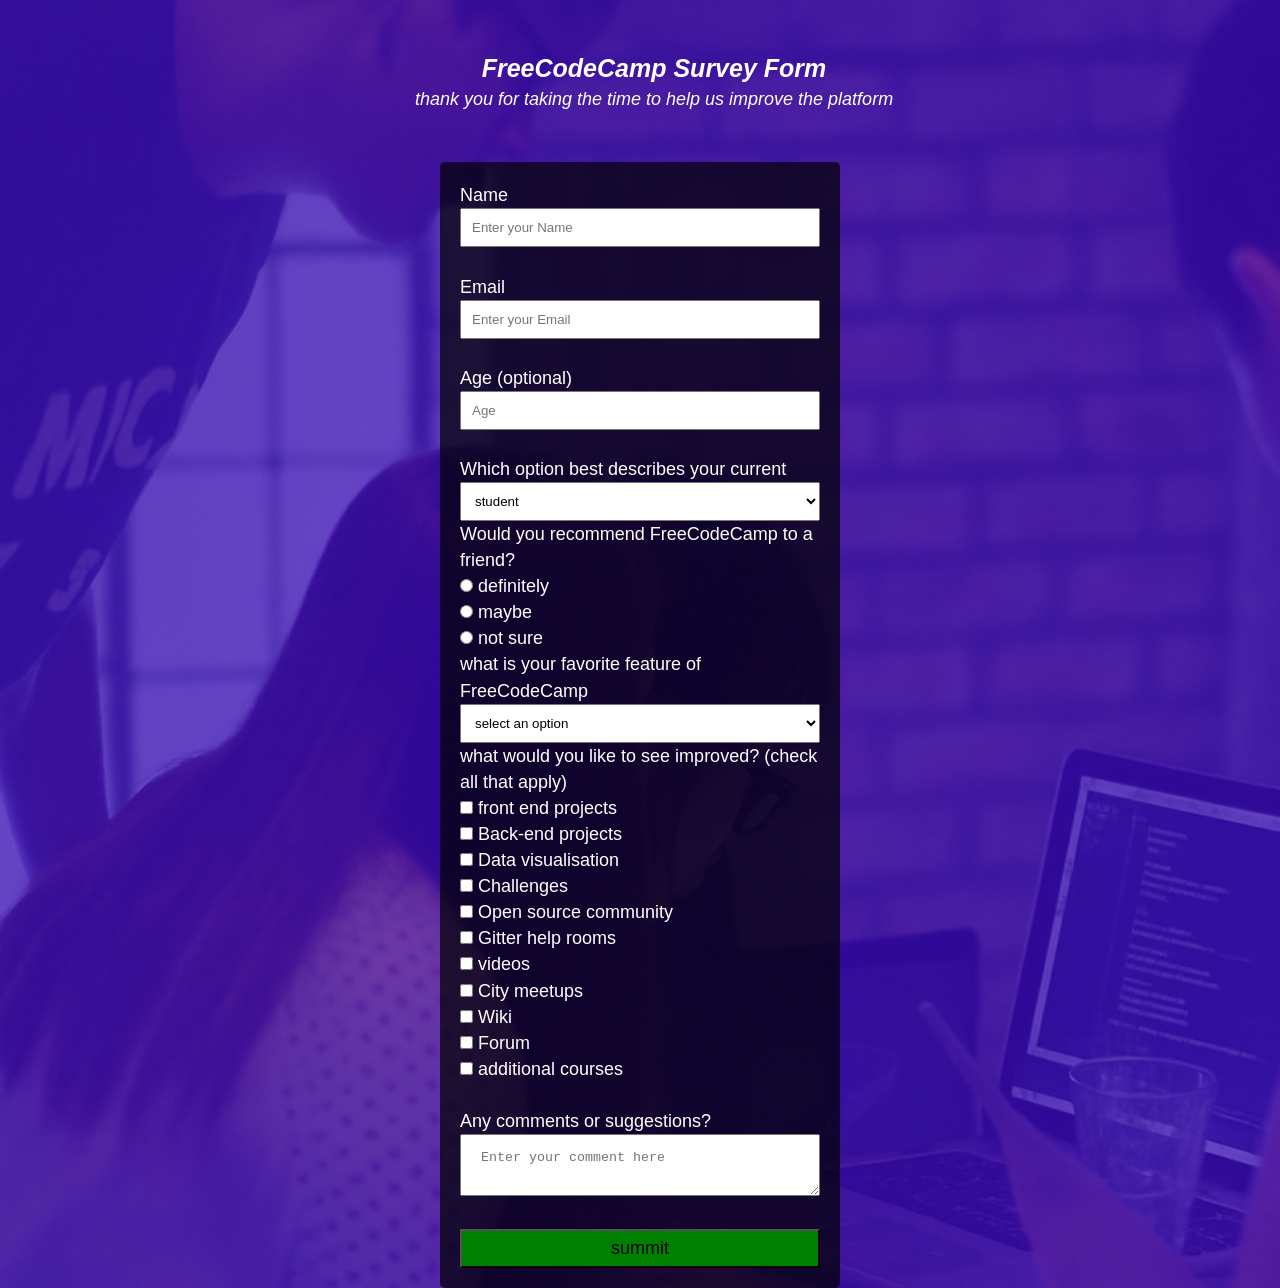
<file: index.html>
<!DOCTYPE html>
<html lang="en">
    <head>
    <meta charset="UTF-8">
    <meta name="viewport" content="width=device-width, initial-scale=1.2">
    <title>Free CodeCamp survey form</title>
    <link rel="stylesheet" href="style/style.css" />
    </head>
    <header>
    <h1>FreeCodeCamp Survey Form</h1>
    <p id="top-para">
      thank you for taking the time to help us improve the platform
    </p>
</header>
  <body>
     <main>
      <form action="submit-data" method="POST">
       
        <div>
          <label>Name</label><br />
          <input
            type="text"
            placeholder="Enter your Name"
            class="name"
          /><br /><br />
          <label>Email</label><br />
          <input
            type="email"
            placeholder="Enter your Email"
            class="name"
          /><br /><br />
          <label>Age (optional)</label><br />
          <input type="number" placeholder="Age" class="name" /><br /><br />
          <label>Which option best describes your current</label><br />
          <select class="name">
            <option value="st">student</option>
            <option value="jb">full time job</option>
            <option value="fl">full time learner</option>
            <option value="ps">prefer not to say</option>
            <option value="or">other</option>
          </select>
          <p>Would you recommend FreeCodeCamp to a friend?</p>
          <label>
            <input type="radio" name="recommend" value="definitely"/>
            definitely
          </label><br>
          <label>
            <input type="radio" name="recommend" value="maybe"/>
            maybe
          </label><br>
          <label>
            <input type="radio" name="recommend" value="not-sure" />
            not sure
          </label><br>


          <label>what is your favorite feature of FreeCodeCamp</label><br />
          <select class="name">
            <option value="">select an option</option>
            <option value="ch">Challenges</option>
            <option value="pj">projects</option>
            <option value="cm">community</option>
            <option value="ps">open source</option>
          </select>
          <p>what would you like to see improved? (check all that apply)</p>
          <input type="checkbox" id="frontendprojects" />
          <label for="front end projects"> front end projects</label><br />
          <input type="checkbox" id="back-endprojects" />
          <label for="Back-end projects">Back-end projects</label><br />
          <input type="checkbox" id="datavisualisation" />
          <label for="Data visualisation">Data visualisation</label><br />
          <input type="checkbox" id="challenges" />
          <label for="Challenges">Challenges</label><br />
          <input type="checkbox" id="opensourcecommunity" />
          <label for="Open source community">Open source community</label><br />
          <input type="checkbox" id="gitterhelprooms" />
          <label for="Gitter help rooms">Gitter help rooms</label><br />
          <input type="checkbox" id="videos" />
          <label for="videos">videos</label><br />
          <input type="checkbox" id="citymeetups" />
          <label for="City meetups">City meetups</label><br />
          <input type="checkbox" id="wiki" />
          <label for="Wiki">Wiki</label><br />
          <input type="checkbox" id="forum" />
          <label for="Forum">Forum</label><br />
          <input type="checkbox" id="additionalcourses" />
          <label for="additional courses">additional courses</label><br /><br />
          <p>Any comments or suggestions?</p>
          <textarea
            id="msg"
            name="message"
            placeholder="Enter your comment here"
          ></textarea
          ><br /><br />
          <button>summit</button>
        </div>
      </form>
    </main>
  </body>
</html>
</file>
<file: style/style.css>
* {
  box-sizing: border-box;
  padding: 0;
  margin: auto;
}

header {
  font-style: italic;
  width: 100%;
  padding-left: 28px;
  margin: 50px 0;
}

h1 {
  font-size: 25px;
  text-align: center;
}

#top-para {
  width: 100%;
  font-size: large;
  font-weight: 100;
  text-align: center;
}

body {
  background-image: url("../asset/image/pic.png");
  text-align: left;
  background-repeat: no-repeat;
  background-size: cover;
  margin-left: auto;
  margin-right: auto;
  min-height: 100px;
  line-height: 1.45;
  color: white;
  font-size: 18px;
  font-family: sans-serif;
}

div {
  border: 1px;
  padding: 20px;
  background-color: #000000b3;
  border-radius: 5px;
  max-width: 400px;
  width: 100%;
}

button {
  width: 100%;
  background-color: green;
  padding: 7px;
  font-size: 18px;
}

textarea {
  width: 100%;
  padding: 15px 20px;
}

.name {
  width: 100%;
  padding: 10px;
}
</file>
